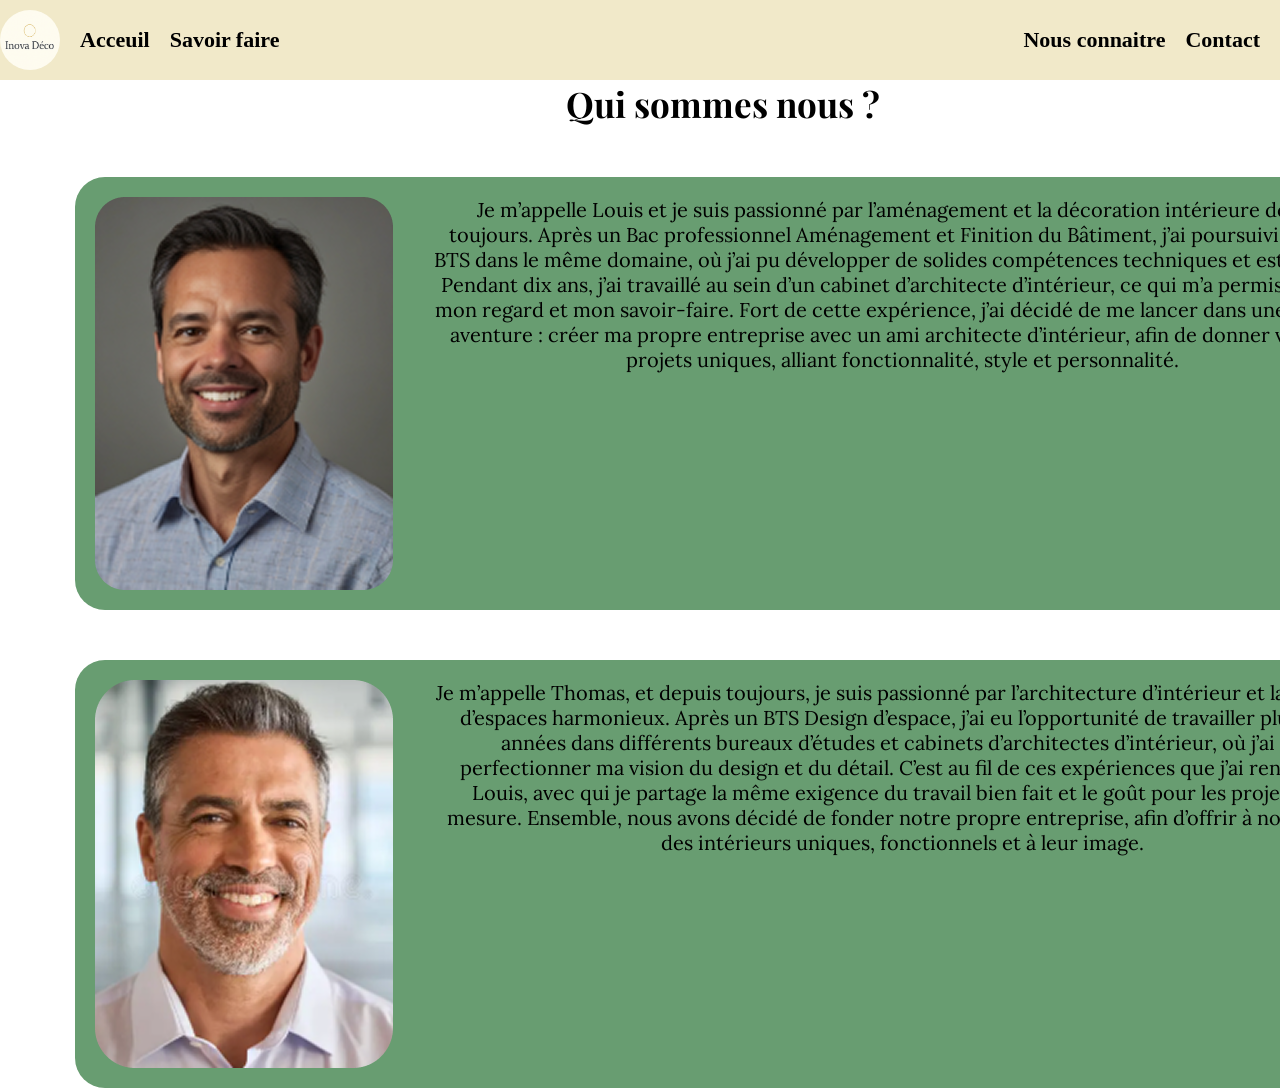
<file: Nousconnaitre.html>
<!DOCTYPE html>
<html lang="en">
<head>
    <meta charset="UTF-8">
    <meta name="viewport" content="width=device-width, initial-scale=1.0">
    <title>InnovaDeco | Nous connaitre</title>
    <link rel="stylesheet" href="./src/css/Nousconnaitre.css">
    <link rel="stylesheet" href="./src/css/commun.css">
</head>
<body>
    <header>
        <nav>
            <div class="left">
                <img src="./src/img/logo.png" alt="" class="logo">
               <ul>
                <li><a href="./index.html">Acceuil</a></li>
                <li class="listSavoir">
                    <a href="#" id="savoirBtn">Savoir faire</a>
                    <ul class="submenu">
                        <li><a href="#">Style Traditionnel</a></li>
                        <li><a href="#">Style Industriel</a></li>
                        <li><a href="#">Style Moderne</a></li>
                    </ul>
                </li>
               </ul>
            </div>
            <div class="right">
                <ul>
                    <li><a href="./Nousconnaitre.html">Nous connaitre</a></li>
                    <li><a href="#">Contact</a></li>
                </ul>
            </div>
        </nav>
    </header>
    <main>
        <div class="quisommesnous">
            Qui sommes nous ?
            <div class="perso">
                <img src="./src/img/louis.png" alt="Photo de louis le gros beau gosse">
                <p>Je m’appelle Louis et je suis passionné par l’aménagement et la décoration intérieure depuis toujours. 
                    Après un Bac professionnel Aménagement et Finition du Bâtiment, j’ai poursuivi avec un BTS dans le même domaine, 
                    où j’ai pu développer de solides compétences techniques et esthétiques. Pendant dix ans, j’ai travaillé au sein d’un cabinet d’architecte d’intérieur, 
                    ce qui m’a permis d’affiner mon regard et mon savoir-faire. Fort de cette expérience, 
                    j’ai décidé de me lancer dans une nouvelle aventure : créer ma propre entreprise avec un ami architecte d’intérieur, 
                    afin de donner vie à des projets uniques, alliant fonctionnalité, style et personnalité.
                </p>
            </div>
            <div class="perso">
                <img src="./src/img/thomas.png" alt="Photo de Thomas le gros beau gosse">
                <p>
                    Je m’appelle Thomas, et depuis toujours, je suis passionné par l’architecture d’intérieur et la création d’espaces harmonieux. 
                    Après un BTS Design d’espace, j’ai eu l’opportunité de travailler plusieurs années dans différents bureaux d’études et cabinets d’architectes d’intérieur, 
                    où j’ai pu perfectionner ma vision du design et du détail. C’est au fil de ces expériences que j’ai rencontré Louis, 
                    avec qui je partage la même exigence du travail bien fait et le goût pour les projets sur mesure. Ensemble, 
                    nous avons décidé de fonder notre propre entreprise, afin d’offrir à nos clients des intérieurs uniques, fonctionnels et à leur image.
                </p>
            </div>
        </div>
    </main>
</body>
</html>
</file>
<file: src/css/Nousconnaitre.css>
@import url('https://fonts.googleapis.com/css2?family=Playfair+Display:ital,wght@0,400..900;1,400..900&display=swap');
@import url('https://fonts.googleapis.com/css2?family=Lora:ital,wght@0,400..700;1,400..700&family=Playfair+Display:ital,wght@0,400..900;1,400..900&display=swap');

body main .quisommesnous{
    text-align: center;
    font-weight: bolder;
    font-family: "PlayFair Display", serif;
    font-size: 35px;
    display: flex;
    flex-direction: column;
    gap: 50px;
    position: relative;
    width: 1296px;
    margin-left: 75px;
    margin-right: 75px;
}

body main .quisommesnous .perso{
    background-color: #689D71;
    font-weight: normal;
    font-family: "Lora", serif;
    font-size: 20px;
    border-radius: 30px;
    width: 100%;
    display: flex;
    flex-direction: row
}

body main .quisommesnous .perso img{
    height: 86%;
    width: 23%;
    margin: 20px;
}

body main .quisommesnous .perso p{
    text-align: center;
    margin-left: 20px;
}
</file>
<file: src/css/commun.css>
@import url('https://fonts.googleapis.com/css2?family=Lora:ital,wght@0,400..700;1,400..700&family=Playfair+Display:ital,wght@0,400..900;1,400..900&display=swap');

:root{
    --couleur-beige: #F1E9C9
}

body {
    margin: 0;
    padding: 0;
}

body header{
    height: 80px;
    background-color: var(--couleur-beige);
    margin: 0;
    padding: 0;
    position: sticky;
    top: 0;
    left: 0;
    z-index: 999;
}
body header nav .left img{
    height: 60px;
    width: 60px;
    border-radius: 50%;
}

body header nav{
    display: flex;
    justify-content: space-between;
    height: 100%;
}

body header nav .left{
    display: flex;
    align-items: center;
    flex-direction: row;
    gap: 20px;
    height: 100%;
}
body header nav .left ul, .right ul{
    list-style: none;
    display: flex;
    gap: 20px;
    margin: 0;
    padding: 0;
}

body header nav .left ul .listSavoir{
    position: relative;
} 
body header nav .left ul .listSavoir .submenu {
    display: none;
    position: absolute;
    top: 100%;
    left: 0;
    list-style: none;
    background: #F1E9C9;
    min-height: fit-content;
    min-width: 196px;
    margin: 0;
    padding: 0;
    padding-bottom: 20px;
}

body header nav .left ul .listSavoir .submenu li a{
    font-weight: normal;
    font-size: 20px;
    font-family: "Lora", serif;
    margin-left: 5px;
    display: block;
}
body header nav .left ul .listSavoir:hover .submenu {
    display: flex;
    flex-direction: column;
    gap: 26;
}


body header nav .right{
    display: flex;
    align-items: center;
    flex-direction: row;
    gap: 20px;
    height: 100%;
    margin-right: 20px;
}
body header nav .left a, header nav .right a{
    color: black;
    text-decoration: none;
    font-weight: bold;
    font-size: 22px;
}
</file>
